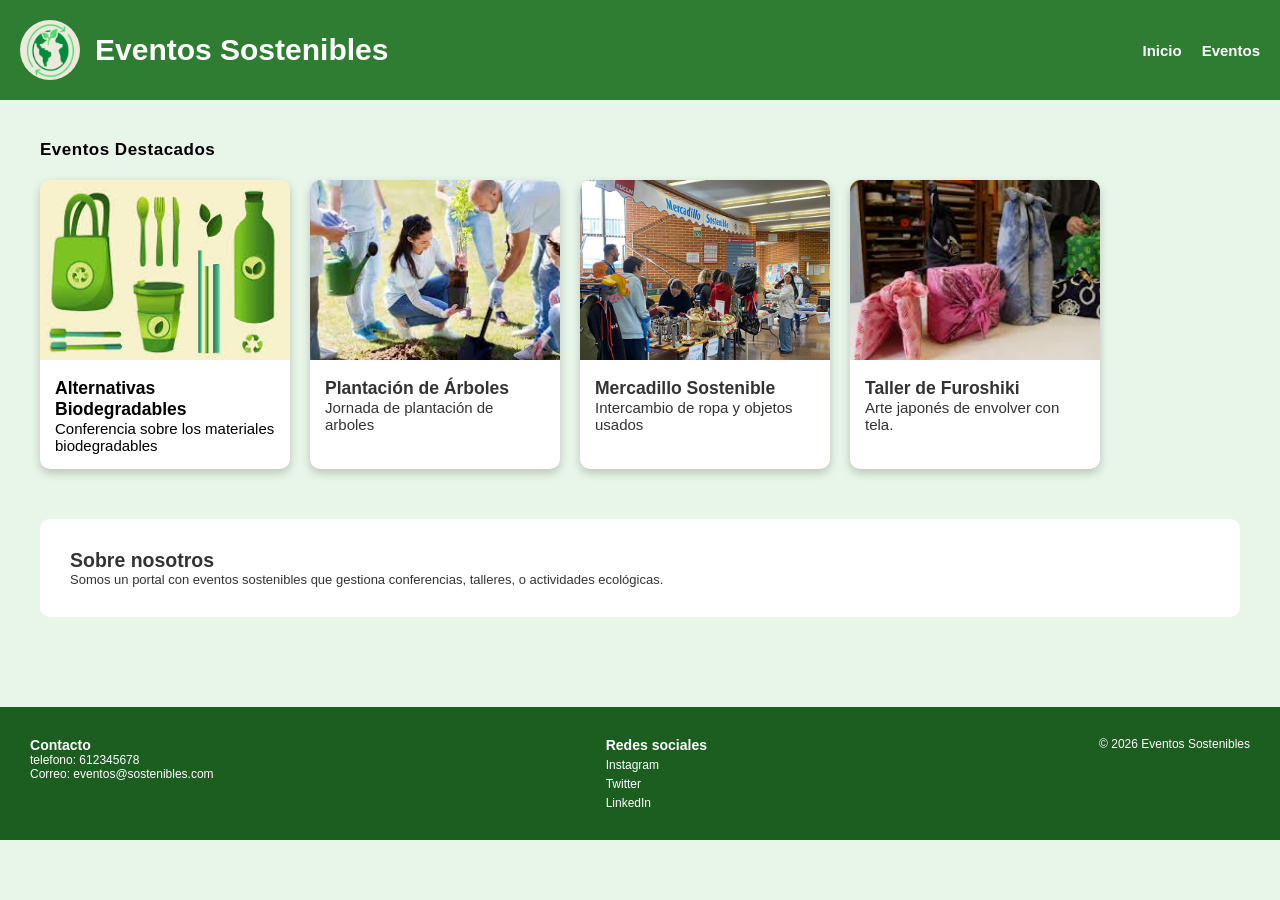
<file: LM/index.html>
<!DOCTYPE html>
<html>

<head>
    <meta charset="UTF-8">
    <title>Portal para la gestión de eventos sostenibles</title>
    <link rel="stylesheet" href="estilos.css">
</head>

<body>

    <header>
        <div class="logo">
            <img src="imagenes/logo.png" alt="Logo" class="logo-img">
            <h1>Eventos Sostenibles</h1>
        </div>
        <nav>
            <ul>
                <li><a href="index.html">Inicio</a></li>
                <li><a href="eventos.html">Eventos</a></li>
            </ul>
        </nav>
    </header>

    <main>
        <section class="carrusel">
            <h2>Eventos Destacados</h2>
            <div class="tarjetas">

                <div class="tarjeta" >
                    <a href="evento.html">
                    <img src="imagenes/evento1.jpeg" alt="biodegradables">
                    <div class="tarjeta-info" >
                        <h3 >Alternativas Biodegradables </h3>
                        <p>Conferencia sobre los materiales biodegradables</p>
                    </div>
                    </a>
                </div>

                <div class="tarjeta">
                    <img src="imagenes/evento2.jpeg" alt="plantacion">
                    <div class="tarjeta-info">
                        <h3>Plantación de Árboles</h3>
                        <p>Jornada de plantación de arboles</p>
                    </div>
                </div>

                <div class="tarjeta">
                    <img src="imagenes/evento3.jpg" alt="Intercambio">
                    <div class="tarjeta-info">
                        <h3>Mercadillo Sostenible</h3>
                        <p>Intercambio de ropa y objetos usados</p>
                    </div>
                </div>

                <div class="tarjeta">
                    <img src="imagenes/evento4.jpeg" alt="furoshiki">
                    <div class="tarjeta-info">
                        <h3>Taller de Furoshiki</h3>
                        <p>Arte japonés de envolver con tela.</p>
                    </div>
                </div>

            </div>
        </section>

        <section id="sobreNosotros">
            <div class="contenido">
                <h2>Sobre nosotros</h2>
                <p>Somos un portal con eventos sostenibles que gestiona conferencias, talleres, o actividades ecológicas.</p>
            </div>
        </section>
    </main>

    <footer>
        <div class="footer">
            <div class="Contacto">
                <h3>Contacto</h3>
                <p>telefono: 612345678</p>
                <p>Correo: eventos@sostenibles.com</p>
            </div>
            <div class="Redes">
                <h3>Redes sociales</h3>
                <a href="#">Instagram</a>
                <a href="#">Twitter</a>
                <a href="#">LinkedIn</a>
            </div>
            <div class="Copy">
                <p>© 2026 Eventos Sostenibles</p>
            </div>
        </div>
    </footer>

</body>

</html>
</file>
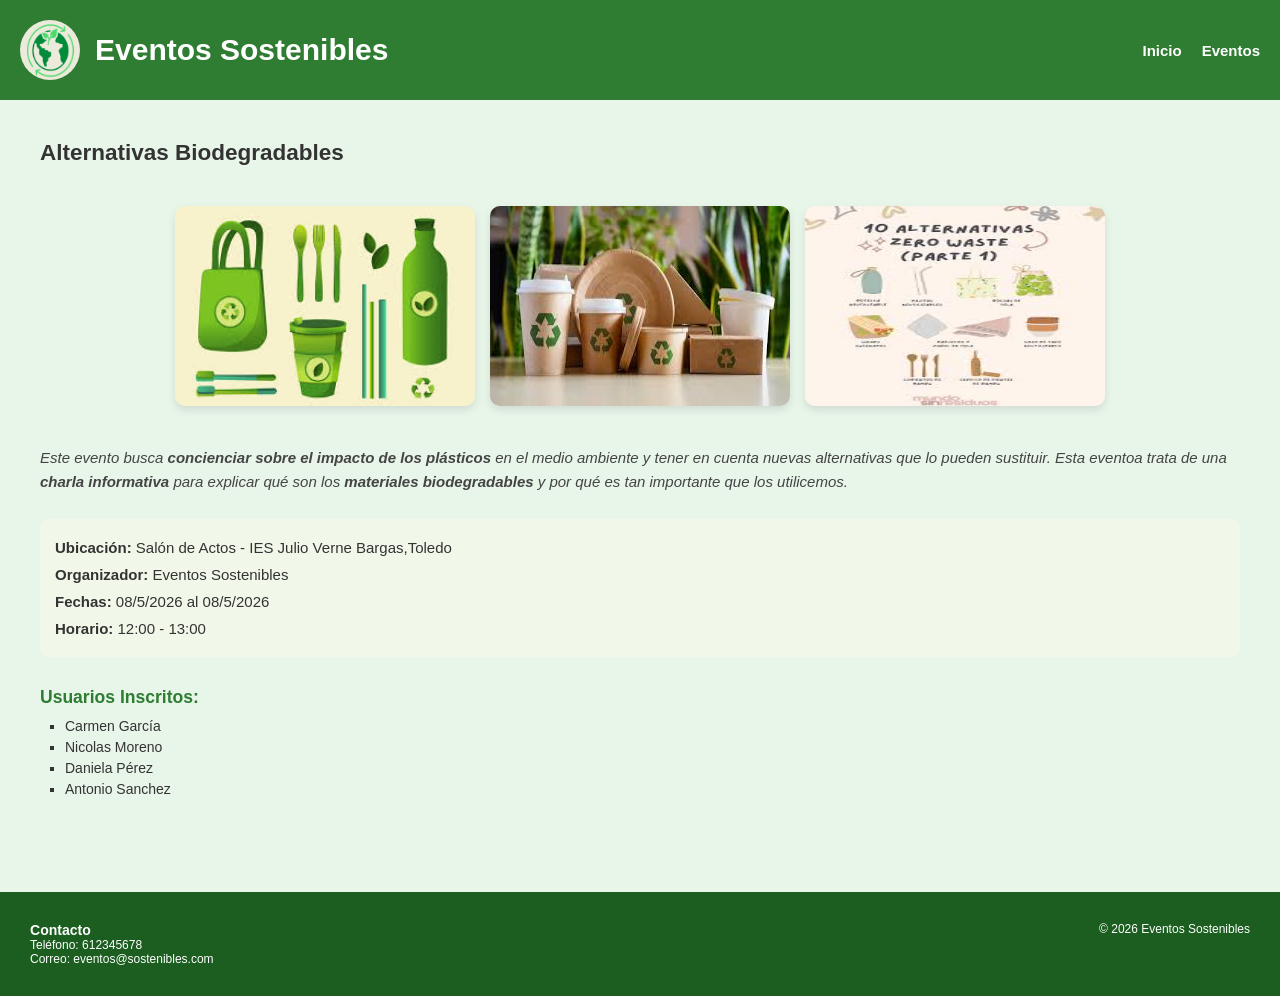
<file: LM/evento.html>
<!DOCTYPE html>
<html>
<head>
    <meta charset="UTF-8">
    <title>Alternativas Biodegradables</title>
    <link rel="stylesheet" href="estilos.css">
</head>

<body>
    <header>
        <div class="logo">
            <img src="imagenes/logo.png" alt="Logo" class="logo-img">
            <h1>Eventos Sostenibles</h1>
        </div>
        <nav>
            <ul>
                <li><a href="index.html">Inicio</a></li>
                <li><a href="eventos.html">Eventos</a></li>
            </ul>
        </nav>
    </header>

    <main>
        <section class="detalle-evento">
            <h1>Alternativas Biodegradables</h1>
            <div class="fotos">
                <img src="imagenes/evento1.jpeg" alt="Evento">
                <img src="imagenes/evento1-2.jpeg" alt="Evento">
                <img src="imagenes/evento1-3.jpeg" alt="Evento">
            </div>

            <div class="descripcion-evento">
                <p>Este evento busca <strong>concienciar sobre el impacto de los plásticos</strong> en el medio ambiente y tener en cuenta nuevas alternativas que lo pueden sustituir. Esta eventoa trata de una <strong>charla informativa</strong> para explicar qué son los <strong>materiales biodegradables</strong> y por qué es tan importante que los utilicemos.</p>
            </div>

            <div class="infoEvento">
                <p><strong>Ubicación:</strong> Salón de Actos - IES Julio Verne Bargas,Toledo</p>
                <p><strong>Organizador:</strong> Eventos Sostenibles</p>
                <p><strong>Fechas:</strong> 08/5/2026 al 08/5/2026</p>
                <p><strong>Horario:</strong> 12:00 - 13:00</p>
            </div>

            <div class="participantes">
                <h3>Usuarios Inscritos:</h3>
                <ul>
                    <li>Carmen García</li>
                    <li>Nicolas Moreno</li>
                    <li>Daniela Pérez</li>
                    <li>Antonio Sanchez</li>
                </ul>
            </div>
        </section>
    </main>

    <footer>
        <div class="footer">
            <div class="Contacto">
                <h3>Contacto</h3>
                <p>Teléfono: 612345678</p>
                <p>Correo: eventos@sostenibles.com</p>
            </div>
            <div class="Copy">
                <p>© 2026 Eventos Sostenibles</p>
            </div>
        </div>
    </footer>
</body>
</html>
</file>
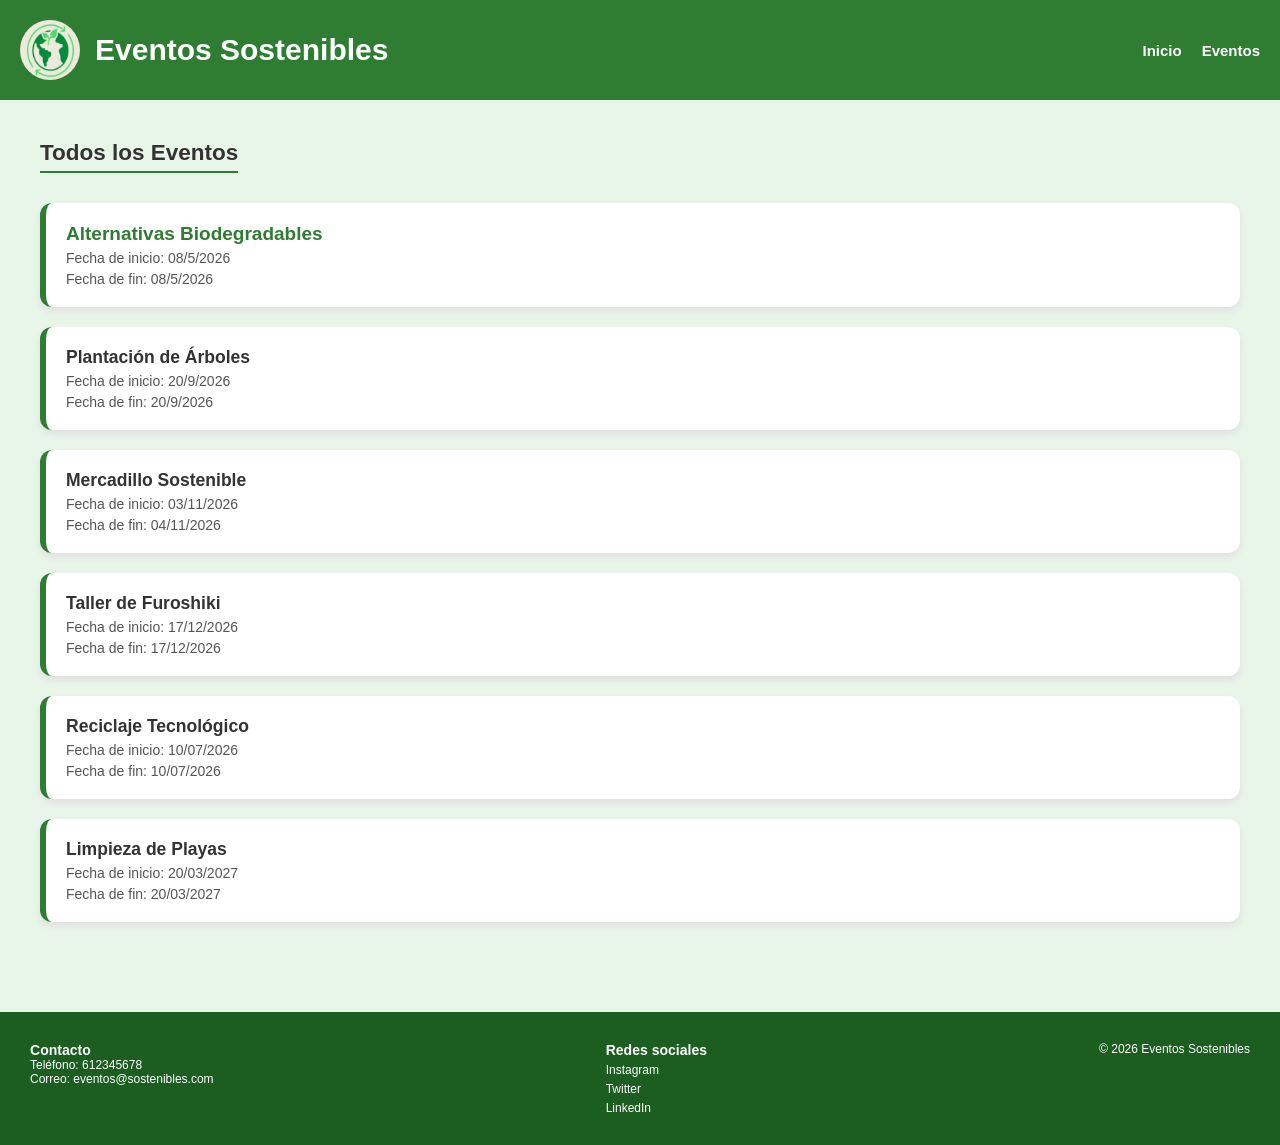
<file: LM/eventos.html>
<!DOCTYPE html>
<html>

<head>
    <meta charset="UTF-8">
    <title>Eventos Sostenibles</title>
    <link rel="stylesheet" href="estilos.css">
</head>

<body>

    <header>
        <div class="logo">
            <img src="imagenes/logo.png" alt="Logo" class="logo-img">
            <h1>Eventos Sostenibles</h1>
        </div>
        <nav>
            <ul>
                <li><a href="index.html">Inicio</a></li>
                <li><a href="eventos.html">Eventos</a></li>
            </ul>
        </nav>
    </header>

    <main>
        <section class="lista">
            <h2>Todos los Eventos</h2>
            
            <div class="eventos">
                <div class="evento">
                    <h3><a href="evento.html">Alternativas Biodegradables</a></h3>
                    <p>Fecha de inicio: 08/5/2026</p>
                    <p>Fecha de fin: 08/5/2026</p>
                </div>

                <div class="evento">
                    <h3>Plantación de Árboles</h3>
                    <p>Fecha de inicio: 20/9/2026</p>
                    <p>Fecha de fin: 20/9/2026</p>
                </div>

                <div class="evento">
                    <h3>Mercadillo Sostenible</h3>
                    <p>Fecha de inicio: 03/11/2026</p>
                    <p>Fecha de fin: 04/11/2026</p>
                </div>

                <div class="evento">
                    <h3>Taller de Furoshiki</h3>
                    <p>Fecha de inicio: 17/12/2026</p>
                    <p>Fecha de fin: 17/12/2026</p>
                </div>
                <div class="evento">
                    <h3>Reciclaje Tecnológico</h3>
                     <p>Fecha de inicio: 10/07/2026</p>
                     <p>Fecha de fin: 10/07/2026</p>
                </div>
                <div class="evento">
                    <h3>Limpieza de Playas</h3>
                     <p>Fecha de inicio: 20/03/2027</p>
                     <p>Fecha de fin: 20/03/2027</p>
                </div>

            </div>
        </section>
    </main>

    <footer>
        <div class="footer">
            <div class="Contacto">
                <h3>Contacto</h3>
                <p>Teléfono: 612345678</p>
                <p>Correo: eventos@sostenibles.com</p>
            </div>
            <div class="Redes">
                <h3>Redes sociales</h3>
                <a href="#">Instagram</a>
                <a href="#">Twitter</a>
                <a href="#">LinkedIn</a>
            </div>
            <div class="Copy">
                <p>© 2026 Eventos Sostenibles</p>
            </div>
            
        </div>
    </footer>

</body>
</html>
</file>
<file: LM/estilos.css>
*{
    margin: 0;
    padding: 0;
    box-sizing: border-box;
}

body{
    font-family: Arial,sans-serif;
    font-size: 15px;
    background-color: #e8f5e9;
    color: #333;
}



header{
    background-color: #2e7d32;
    color: white;
    padding: 20px;

    display: flex;
    justify-content: space-between;
    align-items: center;
}

.logo{
    display: flex;
    align-items: center;
    gap: 15px;
}

.logo-img{
    width: 60px;
    height: 60px;
    border-radius: 50%;
}

nav ul{
    display: flex;
    list-style: none;
    gap: 20px;
}

nav a{
    text-decoration: none;
    color: white;
    font-weight: bold;
}

nav a:hover{
    color: #c8e6c9;
}



main{
    padding: 40px;
}

.carrusel h2 {
    color: #000000;        
    font-size: 17px;     
    margin-bottom: 20px;
    text-align: left;     
    font-weight: bold;
    letter-spacing: 0.5px;
}


.tarjetas{
    display: flex;
    gap: 20px;
    flex-wrap: wrap;
    margin-top: 20px;
}

.tarjeta{
    background-color: white;
    width: 250px;
    border-radius: 10px;
    overflow: hidden;
    box-shadow: 0 4px 10px rgba(0,0,0,0.2);
    

   
}

.tarjeta a {
    text-decoration: none;
    display: block;
    color: #000000; 
}



.tarjeta img{
    width: 100%;
    height: 180px;
    object-fit: cover;
}

.tarjeta-info{
    padding: 15px;
}


#sobreNosotros{
    margin-top: 50px;
    background-color: white;
    padding: 30px;
    border-radius: 10px;
    font-size: 13px;
}



footer{
    background-color: #1b5e20;
    color: white;
    padding: 30px;
    margin-top: 50px;
    font-size: 12px;
}

.footer{
    display: flex;
    justify-content: space-between;
    flex-wrap: wrap;
}

.footer a{
    display: block;
    color: white;
    text-decoration: none;
    margin-top: 5px;
}


.lista h2 {
    margin-bottom: 30px;
    border-bottom: 2px solid #2e7d32;
    display: inline-block;
    padding-bottom: 5px;
}

.eventos {
    display: flex;
    flex-direction: column; 
    gap: 20px; 
}

.evento {
    background-color: white;
    padding: 20px;
    border-radius: 12px;
    box-shadow: 0 4px 6px #e0e0e0;
    border-left: 6px solid #2e7d32; 
   
}


.evento h3 a {
    color: #2e7d32;
    text-decoration: none;
    font-size: 19px;
}



.evento p {
    color: #555;
    margin-top: 5px;
    font-size: 14px;
}


.infoEvento {
    margin: 25px 0;
    padding: 15px;
    background-color: #f1f8e9; 
    border-radius: 8px;
    line-height: 27px;
}


.participantes {
    margin-top: 30px;
}

.participantes h3 {
    color: #2e7d32;
    margin-bottom: 10px;
}

.participantes ul {
    list-style-type: square; 
    padding-left: 25px;
}

.participantes li {
    margin-bottom: 5px;
    font-size: 14px;
}

.descripcion-evento {
    margin-top: 20px;
    margin-bottom: 20px;
    font-style: italic; 
    color: #444;
    line-height: 24px;
}
.detalle-evento img {
    width: 100%;
    max-width: 500px;
    height: auto;
    border-radius: 10px;
    margin: 20px 0;
}


.fotos {
    display: flex;         
    gap: 15px;              
    margin: 20px 0;       
    justify-content: center; 
    flex-wrap: wrap;       
}


.fotos img {
    width: 300px;           
    height: 200px;          
    border-radius: 10px;    
    box-shadow: 0 4px 8px rgba(0,0,0,0.1); 
}
</file>
